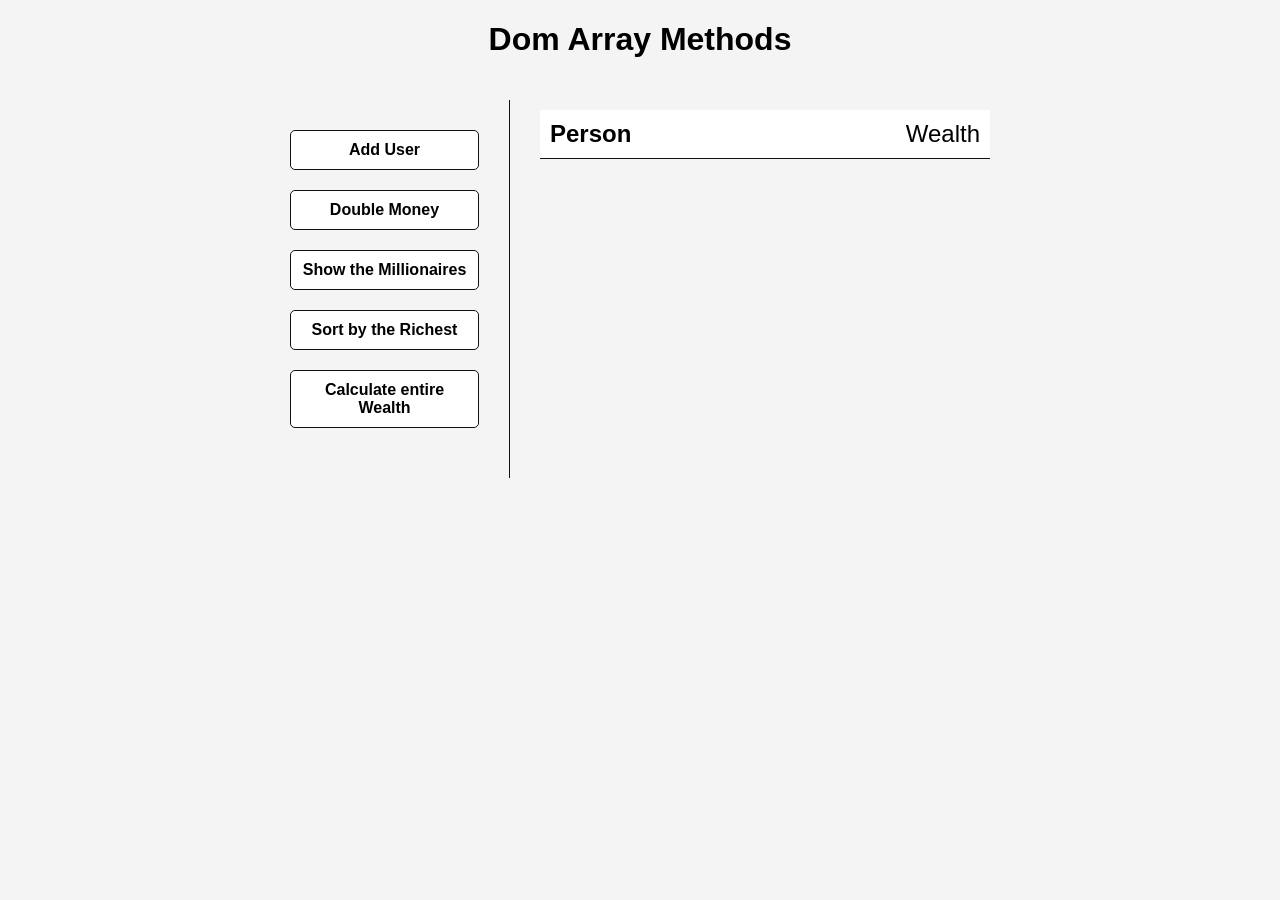
<file: dom-array-methods/index.html>
<!DOCTYPE html>
<html lang="en">
<head>
    <meta charset="UTF-8">
    <meta name="viewport" content="width=device-width, initial-scale=1.0">
    <link rel="stylesheet" href="style.css">
    <title>DOM Arra Methods</title>
</head>
<body>

<h1>Dom Array Methods</h1>

<div class="container">
    <aside>
        <button id ='add-user'>Add User</button>
        <button id ='double'>Double Money</button>
        <button id ='show'>Show the Millionaires</button>
        <button id ='sort'>Sort by the Richest</button>
        <button id ='calculate-wealth'>Calculate entire Wealth</button>
    </aside>

    <main id="main">
      <h2><strong>Person</strong> Wealth</h2>
    </main>
</div>



    <script src="script.js"></script>
</body>
</html>
</file>
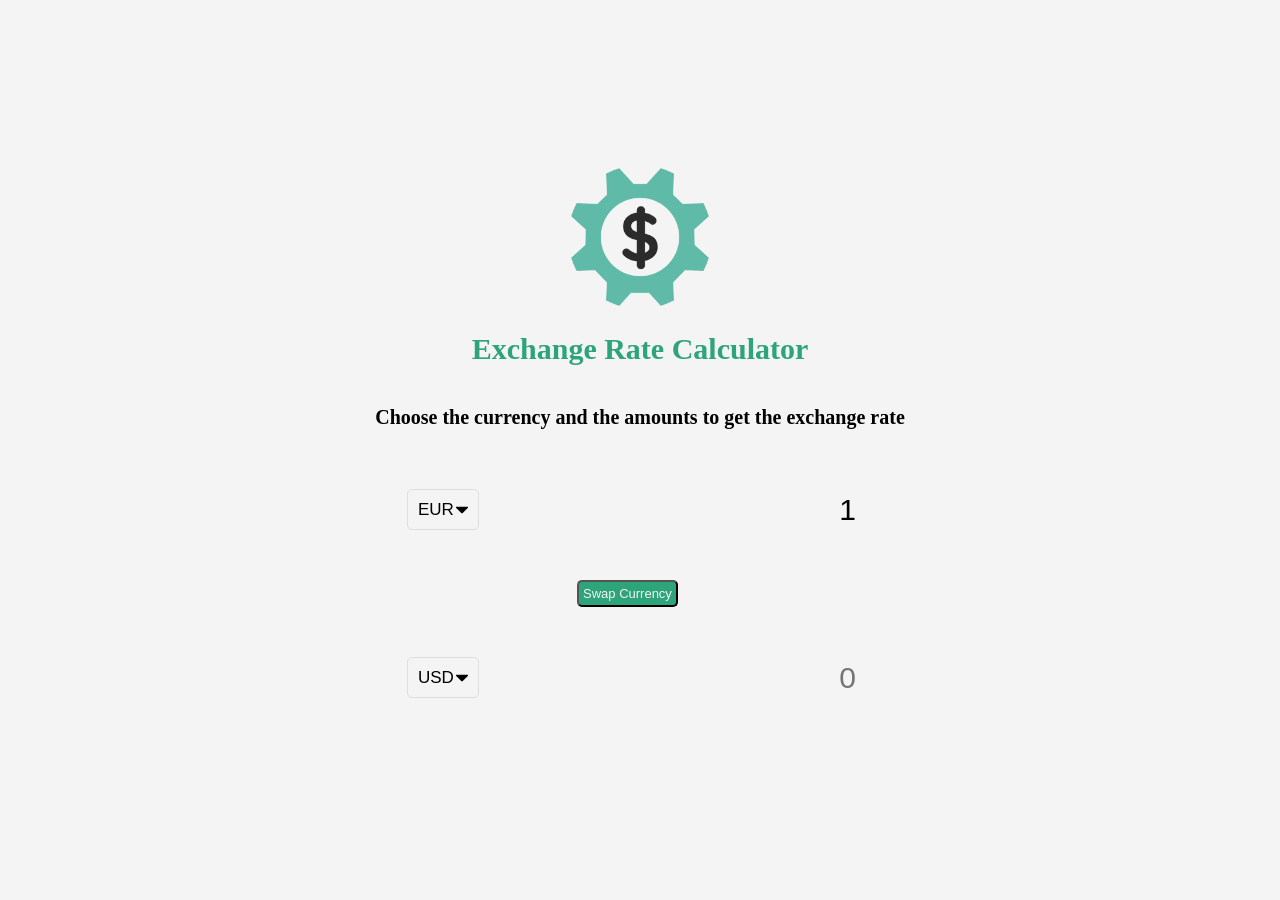
<file: EXCHANGE-RATE/index.html>
<!DOCTYPE html>
<html lang="en">

<head>
	<meta charset="UTF-8">
	<meta name="viewport" content="width=device-width, initial-scale=1.0">
	<!-- <meta http-equiv="X-UA-Compatible" content="ie=edge" /> -->
	<link rel="stylesheet" href="style.css">
	<title>Exchange Rate Calculator</title>


</head>

<body>

	<img src="img/money.png" alt="" class="money-img" />
	<h1>Exchange Rate Calculator</h1>
	<p>Choose the currency and the amounts to get the exchange rate</p>

	<div class="container">
		<div class="currency">
			<select id="currency-one">

				<option value="AUD">AUD</option>
				<option value="BGN">BGN</option>
				<option value="BRL">BRL</option>
				<option value="CAD">CAD</option>
				<option value="CHF">CHF</option>
				<option value="CNY">CNY</option>
				<option value="CZK">CZK</option>
				<option value="DKK">DKK</option>
				<option value="EUR"selected>EUR</option>
				<option value="GBP">GBP</option>
				<option value="HKD">HKD</option>
				<option value="HRK">HRK</option>
				<option value="HUF">HUF</option>
				<option value="IDR">IDR</option>
				<option value="ILS">ILS</option>
				<option value="INR">INR</option>
				<option value="ISK">ISK</option>
				<option value="JPY">JPY</option>
				<option value="KRW">KRW</option>
				<option value="MXN">MXN</option>
				<option value="MYR">MYR</option>
				<option value="NOK">NOK</option>
				<option value="NZD">NZD</option>
				<option value="PHP">PHP</option>
				<option value="PLN">PLN</option>
				<option value="RON">RON</option>
				<option value="RUB">RUB</option>
				<option value="SEK">SEK</option>
				<option value="SGD">SGD</option>
				<option value="THB">THB</option>
				<option value="TRY">TRY</option>
				<option value="USD">USD</option>
				<option value="ZAR">ZAR</option>
			</select>
			<input type="number" id="amount-one" placeholder="0" value="1" />
		</div>

		<div class="swap-rate-container">
			<button class="btn" id="swap">
				Swap Currency
			</button>
			<div class="rate" id="rate"></div>
		</div>

		<div class="currency">
			<select id="currency-two">
				<option value="AUD">AUD</option>
				<option value="BGN">BGN</option>
				<option value="BRL">BRL</option>
				<option value="CAD">CAD</option>
				<option value="CHF">CHF</option>
				<option value="CNY">CNY</option>
				<option value="CZK">CZK</option>
				<option value="DKK">DKK</option>
				<option value="EUR">EUR</option>
				<option value="GBP">GBP</option>
				<option value="HKD">HKD</option>
				<option value="HRK">HRK</option>
				<option value="HUF">HUF</option>
				<option value="IDR">IDR</option>
				<option value="ILS">ILS</option>
				<option value="INR">INR</option>
				<option value="ISK">ISK</option>
				<option value="JPY">JPY</option>
				<option value="KRW">KRW</option>
				<option value="MXN">MXN</option>
				<option value="MYR">MYR</option>
				<option value="NOK">NOK</option>
				<option value="NZD">NZD</option>
				<option value="PHP">PHP</option>
				<option value="PLN">PLN</option>
				<option value="RON">RON</option>
				<option value="RUB">RUB</option>
				<option value="SEK">SEK</option>
				<option value="SGD">SGD</option>
				<option value="THB">THB</option>
				<option value="TRY">TRY</option>
				<option value="USD"selected>USD</option>
				<option value="ZAR">ZAR</option>
			</select>
			<input type="number" id="amount-two" placeholder="0"/>
		</div>
	</div>

	<script src="script.js"></script>
</body>

</html>
</file>
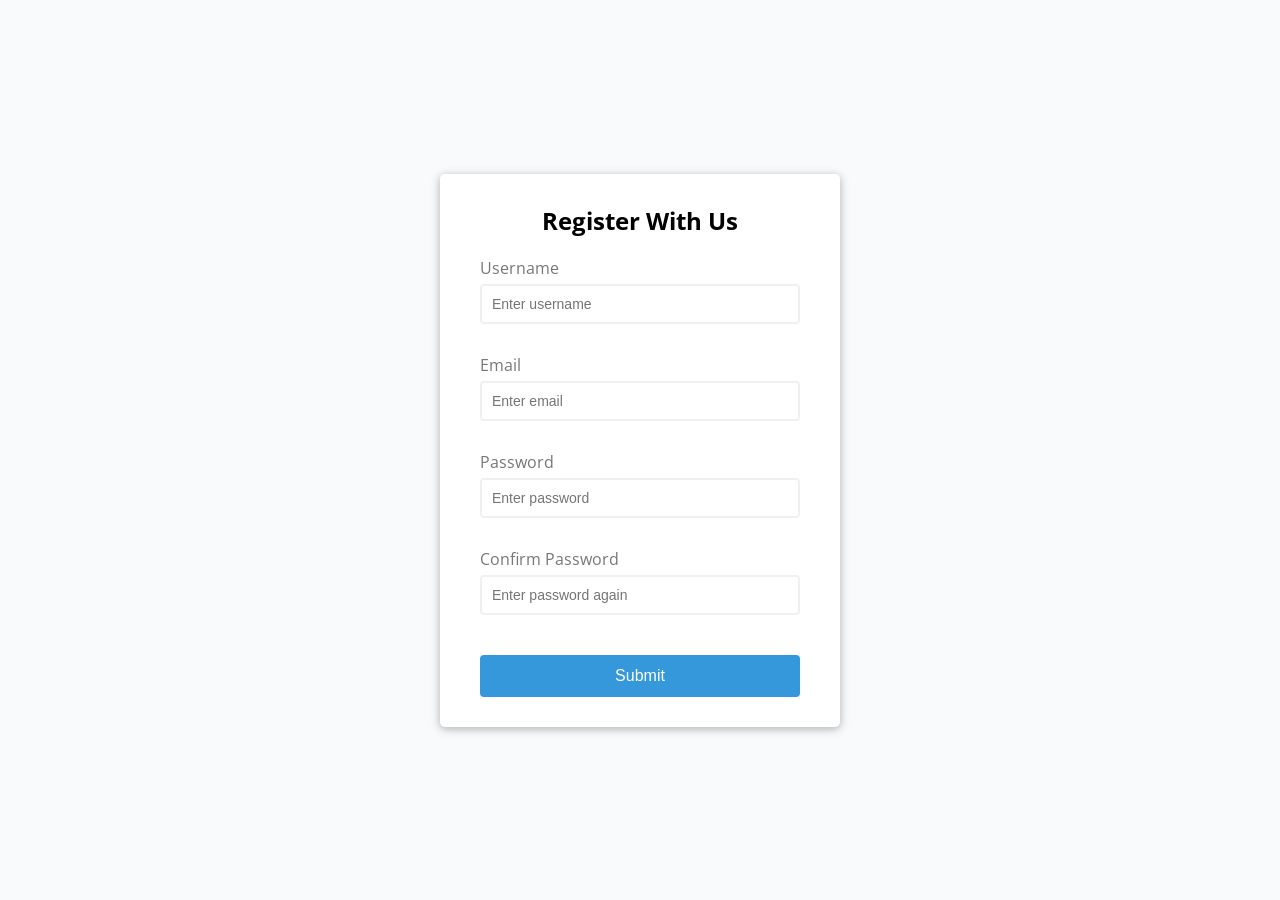
<file: FORM-VALIDATOR/index.html>
<!DOCTYPE html>
<html lang="en">

<head>
    <meta charset="UTF-8" />
    <meta name="viewport" content="width=device-width, initial-scale=1.0" />
    <meta http-equiv="X-UA-Compatible" content="ie=edge" />
    <link rel="stylesheet" href="style.css" />
    <title>Form Validator</title>
</head>

<body>
    <div class="container">
        <form id="form" class="form">
            <h2>Register With Us</h2>
            <div class="form-control">
                <label for="username">Username</label>
                <input type="text" id="username" placeholder="Enter username" />
                <small>Error message</small>
            </div>
            <div class="form-control">
                <label for="email">Email</label>
                <input type="text" id="email" placeholder="Enter email" />
                <small>Error message</small>
            </div>
            <div class="form-control">
                <label for="password">Password</label>
                <input type="password" id="password" placeholder="Enter password" />
                <small>Error message</small>
            </div>
            <div class="form-control">
                <label for="password2">Confirm Password</label>
                <input type="password" id="password2" placeholder="Enter password again" />
                <small>Error message</small>
            </div>
            <button type="submit">Submit</button>
        </form>
    </div>

    <script src="script.js"></script>
</body>

</html>
</file>
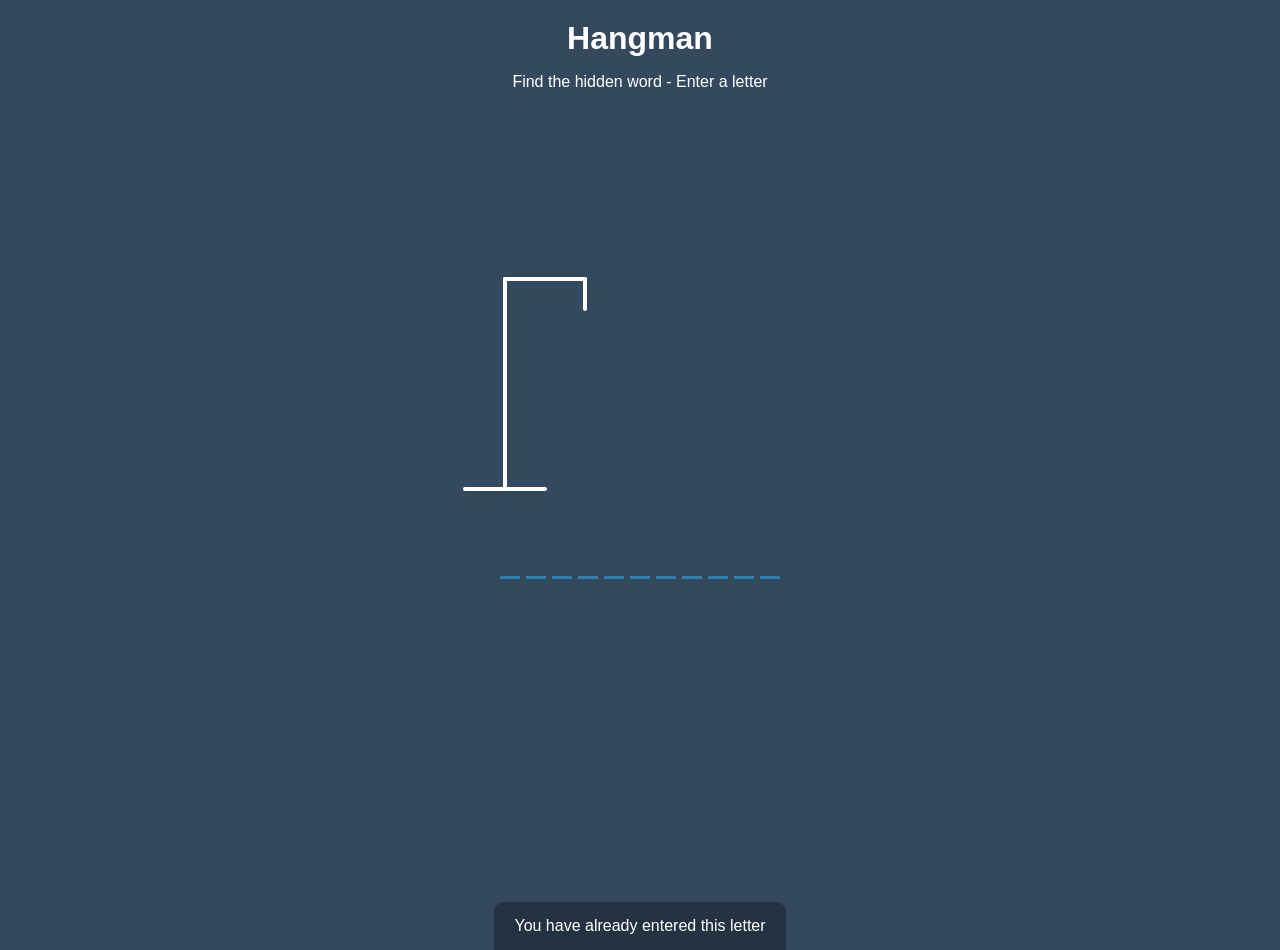
<file: HANGMAN/index.html>
<!DOCTYPE html>
<html lang="en">
  <head>
    <meta charset="UTF-8" />
    <meta name="viewport" content="width=device-width, initial-scale=1.0" />
    <meta http-equiv="X-UA-Compatible" content="ie=edge" />
    <link rel="stylesheet" href="style.css" />
    <title>Hangman</title>
  </head>
  <body>
    <h1>Hangman</h1>
    <p>Find the hidden word - Enter a letter</p>
    <div class="game-container">
      <svg height="250" width="200" class="figure-container">
        <!-- Rod -->
        <line x1="60" y1="20" x2="140" y2="20" />
        <line x1="140" y1="20" x2="140" y2="50" />
        <line x1="60" y1="20" x2="60" y2="230" />
        <line x1="20" y1="230" x2="100" y2="230" />

        <!-- Head -->
        <circle cx="140" cy="70" r="20" class="figure-part" />
        <!-- Body -->
        <line x1="140" y1="90" x2="140" y2="150" class="figure-part" />
        <!-- Arms -->
        <line x1="140" y1="120" x2="120" y2="100" class="figure-part" />
        <line x1="140" y1="120" x2="160" y2="100" class="figure-part" />
        <!-- Legs -->
        <line x1="140" y1="150" x2="120" y2="180" class="figure-part" />
        <line x1="140" y1="150" x2="160" y2="180" class="figure-part" />
      </svg>

      <div class="wrong-letters-container">
        <div id="wrong-letters"></div>
      </div>

      <div class="word" id="word"></div>
    </div>

    <!-- Container for final message -->
    <div class="popup-container" id="popup-container">
      <div class="popup">
        <h2 id="final-message"></h2>
        <button id="play-button">Play Again</button>
      </div>
    </div>

    <!-- Notification -->
    <div class="notification-container" id="notification-container">
      <p>You have already entered this letter</p>
    </div>

    <script src="script.js"></script>
  </body>
</html>
</file>
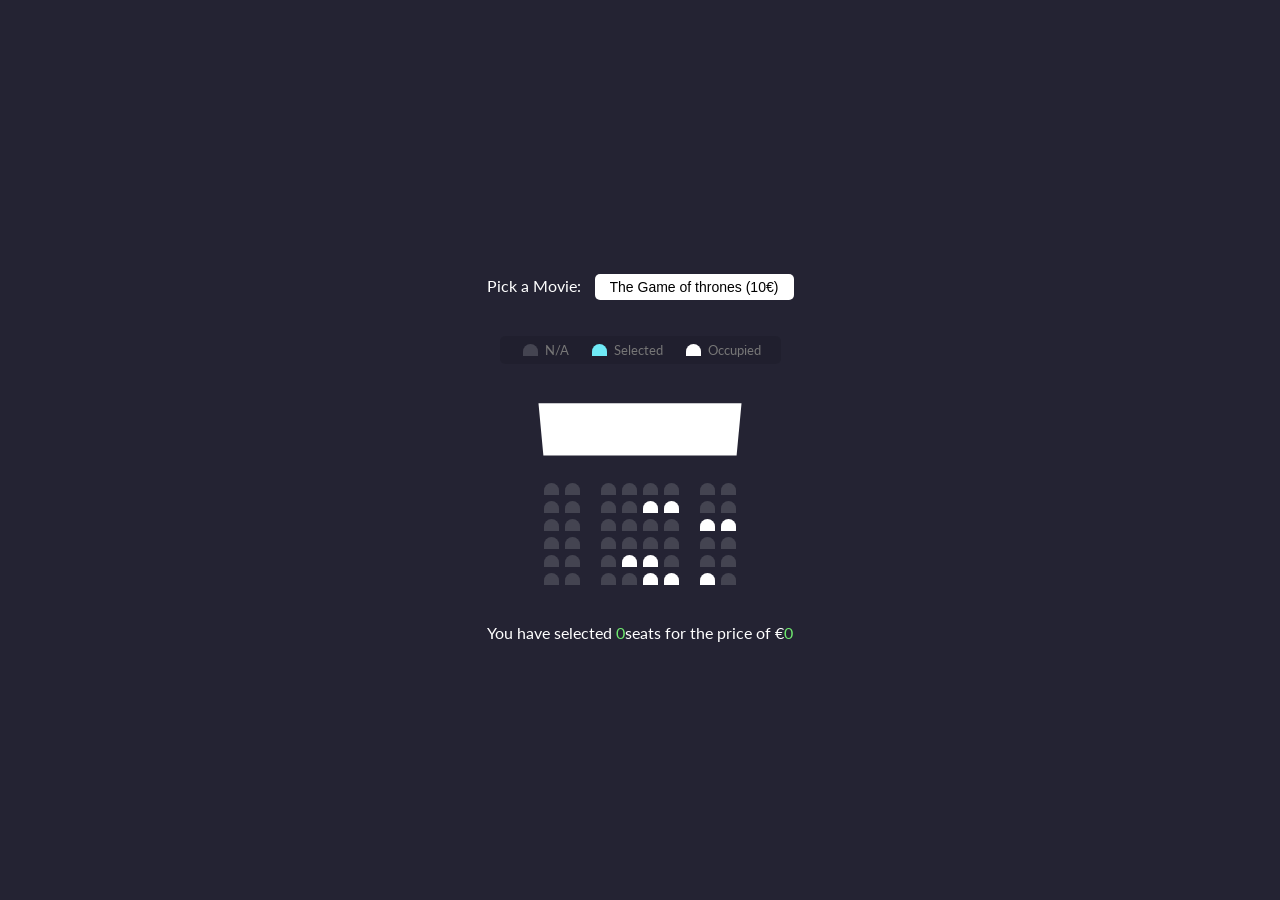
<file: MOVIE-SEATS/index.html>
<!DOCTYPE html>
<html lang="en">

<head>
    <meta charset="UTF-8">
    <meta name="viewport" content="width=device-width, initial-scale=1.0">
    <link rel="stylesheet" href="style.css">
    <title>Movie seats</title>
</head>

<body>

    <div class="movie-container">
        <label>Pick a Movie:</label>
        <select id="movie">

            <option value="10">The Game of thrones (10€)</option>
            <option value="12">Dune (12€)</option>
            <option value="8">The lion king (9€) </option>
            <option value="9">Avengers: Endgame(8€)</option>

        </select>

    </div>

    <ul class="showcase">
        <li>
            <div class="seat"></div>
            <small>N/A</small>
        </li>
        <li>
            <div class="seat selected"></div>
            <small>Selected</small>
        </li>
        <li>
            <div class="seat occupied"></div>
            <small>Occupied</small>
        </li>
    </ul>

    <div class="container">
        <div class="screen"></div>
        <div class="row">
            <div class="seat"></div>
            <div class="seat"></div>
            <div class="seat"></div>
            <div class="seat"></div>
            <div class="seat"></div>
            <div class="seat"></div>
            <div class="seat"></div>
            <div class="seat"></div>
        </div>
        <div class="row">
            <div class="seat"></div>
            <div class="seat"></div>
            <div class="seat"></div>
            <div class="seat"></div>
            <div class="seat occupied"></div>
            <div class="seat occupied"></div>
            <div class="seat"></div>
            <div class="seat"></div>
        </div>
        <div class="row">
            <div class="seat"></div>
            <div class="seat"></div>
            <div class="seat"></div>
            <div class="seat"></div>
            <div class="seat"></div>
            <div class="seat"></div>
            <div class="seat occupied"></div>
            <div class="seat occupied"></div>
        </div>
        <div class="row">
            <div class="seat"></div>
            <div class="seat"></div>
            <div class="seat"></div>
            <div class="seat"></div>
            <div class="seat"></div>
            <div class="seat"></div>
            <div class="seat"></div>
            <div class="seat"></div>
        </div>
        <div class="row">
            <div class="seat"></div>
            <div class="seat"></div>
            <div class="seat"></div>
            <div class="seat occupied"></div>
            <div class="seat occupied"></div>
            <div class="seat"></div>
            <div class="seat"></div>
            <div class="seat"></div>
        </div>
        <div class="row">
            <div class="seat"></div>
            <div class="seat"></div>
            <div class="seat"></div>
            <div class="seat"></div>
            <div class="seat occupied"></div>
            <div class="seat occupied"></div>
            <div class="seat occupied"></div>
            <div class="seat"></div>
        </div>
    </div>

    <p class="text">You have selected <span id="count">0 </span>seats for the price of €<span id="total"> 0</span></p>


    <script src="script.js"></script>
</body>

</html>
</file>
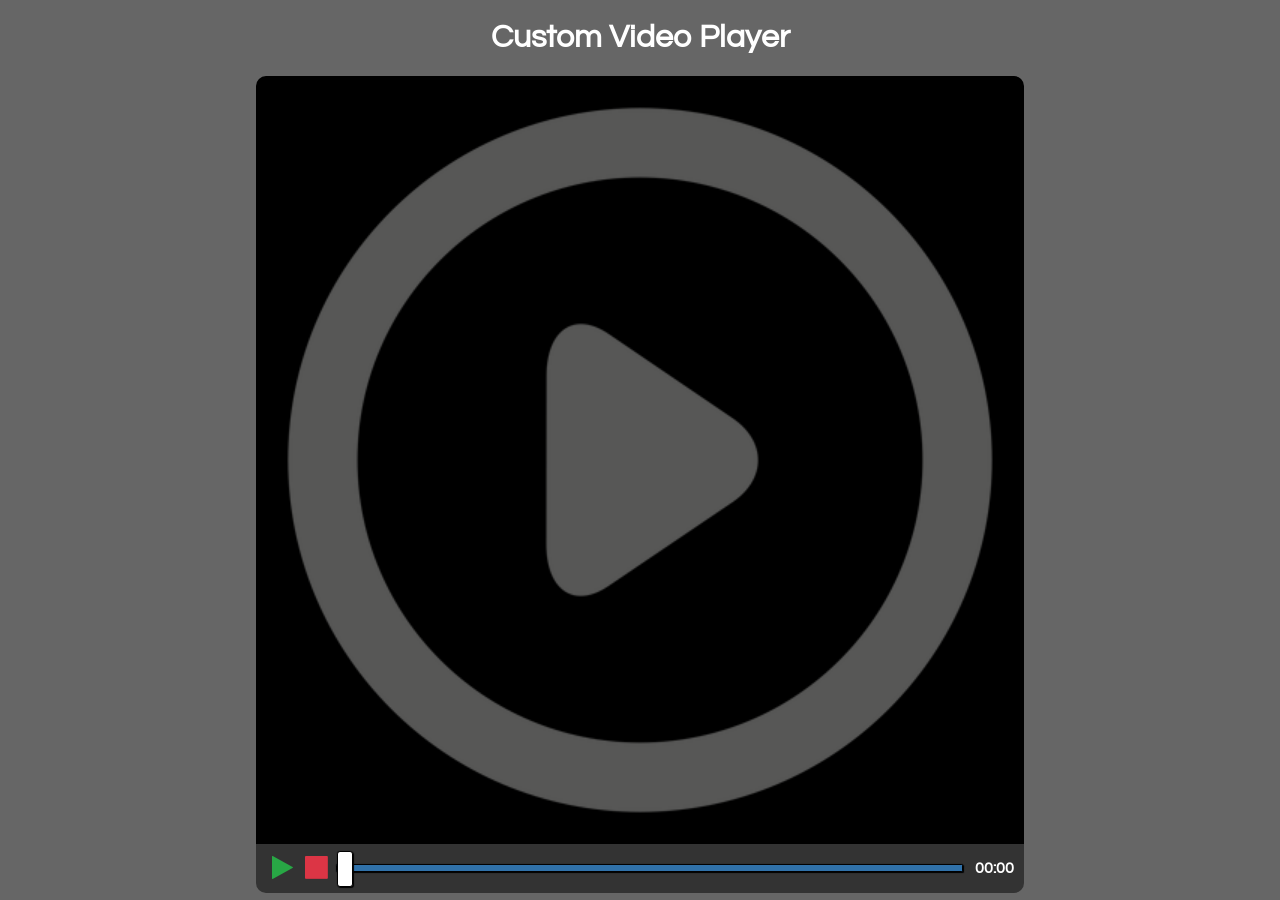
<file: VIDEO-PLAYER/custom-video-player/index.html>
<!DOCTYPE html>
<html lang="en">
  <head>
    <meta charset="UTF-8" />
    <meta name="viewport" content="width=device-width, initial-scale=1.0" />
    <meta http-equiv="X-UA-Compatible" content="ie=edge" />
    <title>Custom Video Player</title>
    <link
      href="https://stackpath.bootstrapcdn.com/font-awesome/4.7.0/css/font-awesome.min.css"
      rel="stylesheet"
      integrity="sha384-wvfXpqpZZVQGK6TAh5PVlGOfQNHSoD2xbE+QkPxCAFlNEevoEH3Sl0sibVcOQVnN"
      crossorigin="anonymous"
    />
    <link rel="stylesheet" href="css/progress.css" />
    <link rel="stylesheet" href="css/style.css" />
  </head>
  <body>
    <h1>Custom Video Player</h1>
    <video
      src="videos/gone.mp4"
      id="video"
      class="screen"
      poster="img/poster.png"
    ></video>
    <div class="controls">
      <button class="btn" id="play">
        <i class="fa fa-play fa-2x"></i>
      </button>
      <button class="btn" id="stop">
        <i class="fa fa-stop fa-2x"></i>
      </button>
      <input
        type="range"
        id="progress"
        class="progress"
        min="0"
        max="100"
        step="0.1"
        value="0"
      />
      <span class="timestamp" id="timestamp">00:00</span>
    </div>

    <script src="script.js"></script>
  </body>
</html>

<!-- https://developer.mozilla.org/en-US/docs/Learn/JavaScript/Client-side_web_APIs/Video_and_audio_APIs -->
</file>
<file: dom-array-methods/style.css>
* {
    box-sizing: border-box;
}

body {

    background: #f4f4f4;
    font-family: Arial, Helvetica, sans-serif;
    display: flex;
    flex-direction: column;
    align-items: center;
    min-height: 100vh;
    margin: 0;
}

.container {

    display: flex;
    padding: 20px;
    margin: 0 auto;
    max-width: 100%;
    width: 800px;
}

aside {

    display: flex;
    flex-direction: column;
    width: 250px;
    border-right: 1px solid #111;
    padding: 30px;



}

button {
    display: block;
    cursor: pointer;
    padding: 10px;
    margin-bottom: 20px;
    border-radius: 5px;
    -webkit-border-radius: 5px;
    -moz-border-radius: 5px;
    -ms-border-radius: 5px;
    -o-border-radius: 5px;
    border: 1px solid #111;
    background-color: #fff;
    font-size: 16px;
    font-weight: bold;
}

#main {

    flex: 1;
    padding: 10px 30px;
}

h2 {
    background-color: #fff;
    border-bottom: 1px solid #111;
    padding: 10px;
    display: flex;
    justify-content: space-between;
    font-weight: 300;
    /*applied to the strong tag in HTML */
    margin: 0 0 20px;
}

/* adding a person class not visible yet it will be created in JS */

.person {
    display: flex;
    justify-content: space-between;
    font-size: 20px;
    margin-bottom: 10px;
}

@media screen and (max-width : 542px) {

    aside {

        display: flex;
        flex-direction: column;
    }


}
</file>
<file: EXCHANGE-RATE/style.css>
:root {

    --primary-color: #2da47a
}

* {
    box-sizing: border-box;
}

body {

    background-color: #f4f4f4;
    display: flex;
    flex-direction: column;
    justify-content: center;
    align-items: center;

    height: 100vh;
    margin: 0;
    padding: 30px;
}

h1 {
    color: var(--primary-color);
    font-size: 30px;

}

p {
    text-align: center;
    font-size: 20px;
    font-weight: bolder;
}

.btn {
    color: #f4f4f4;
    background-color: var(--primary-color);
    padding: 4px;
    border-radius: 5px;
    -webkit-border-radius: 5px;
    -moz-border-radius: 5px;
    -ms-border-radius: 5px;
    -o-border-radius: 5px;
    margin: 10px 170px;
    cursor: pointer;
    font-size: 13px;

}

.money-img {

    width: 150px;
}

.currency {
    padding: 40px 0;
    display: flex;
    align-items: center;
    justify-content: space-between;

}

.currency select {
    padding: 10px 20px 10px 10px;
    border: 1px solid #dedede;
    appearance: none;
    margin-right: 10px;
    font-size: 17px;
    border-radius: 5px;
    -webkit-border-radius: 5px;
    -moz-border-radius: 5px;
    -ms-border-radius: 5px;
    -o-border-radius: 5px;
    background: transparent;
    background-image: url('data:image/svg+xml;charset=US-ASCII,%3Csvg%20xmlns%3D%22http%3A%2F%2Fwww.w3.org%2F2000%2Fsvg%22%20width%3D%22292.4%22%20height%3D%22292.4%22%3E%3Cpath%20fill%3D%22%20000002%22%20d%3D%22M287%2069.4a17.6%2017.6%200%200%200-13-5.4H18.4c-5%200-9.3%201.8-12.9%205.4A17.6%2017.6%200%200%200%200%2082.2c0%205%201.8%209.3%205.4%2012.9l128%20127.9c3.6%203.6%207.8%205.4%2012.8%205.4s9.2-1.8%2012.8-5.4L287%2095c3.5-3.5%205.4-7.8%205.4-12.8%200-5-1.9-9.2-5.5-12.8z%22%2F%3E%3C%2Fsvg%3E');
    background-position: right 10px top 50%,
        0,
        0;
    background-size: 12px auto,
        100%;
    background-repeat: no-repeat;
}

.currency input {
    border: 0;
    background: transparent;
    font-size: 30px;
    text-align: right;
}

.swap-rate-container {
    display: flex;
    align-items: center;
    justify-content: space-between;
}

.rate {
    color: var(--primary-color);
    font-size: 14px;
    padding: 0 10px;
}

select:focus,
input:focus,
button:focus {
    outline: 0;
}

@media (max-width: 600px) {
    .currency input {
        width: 200px;
    }
}
</file>
<file: FORM-VALIDATOR/style.css>
@import url('https://fonts.googleapis.com/css2?family=Open+Sans&display=swap');

:root {

    --success-color: #2ecc71;
    --error-color: #e74c3c;
}

* {
    box-sizing: border-box;

}

body {

    background-color: #f9fafb;
    font-family: 'Open Sans', sans-serif;
    display: flex;
    align-items: center;
    justify-content: center;
    min-height: 100vh;
    margin: 0;
}

h2 {
    text-align: center;
    margin: 0 0 20px;
}

.container {
    background-color: #fff;
    border-radius: 5px;
    -webkit-border-radius: 5px;
    -moz-border-radius: 5px;
    -ms-border-radius: 5px;
    -o-border-radius: 5px;
    box-shadow: 0 2px 10px rgba(0, 0, 0, 0.3);
    width: 400px;
}

.form {
    padding: 30px 40px;
}

.form-control {

    margin-bottom: 10px;
    padding-bottom: 20px;
    position: relative;
}

.form-control label {
    color: #777;
    display: block;
    margin-bottom: 5px;
}

.form-control input {
    border: 2px solid #f0f0f0;
    border-radius: 4px;
    -webkit-border-radius: 4px;
    -moz-border-radius: 4px;
    -ms-border-radius: 4px;
    -o-border-radius: 4px;
    display: block;
    width: 100%;
    padding: 10px;
    font-size: 14px;
}


.form-control input:focus {

    outline: 0;
    border-color: #777;


}

.form-control.success input {

    border-color: var(--success-color);

}

.form-control.error input {

    border-color: var(--error-color);

}

.form-control small {
    color: var(--error-color);
    position: absolute;
    bottom: 0;
    left: 0;
    visibility: hidden;
}

.form-control.error small {
    visibility: visible;
}

button {
    cursor: pointer;
    background-color: #3498db;
    border: 2px solid #3498db;
    border-radius: 4px;
    -webkit-border-radius: 4px;
    -moz-border-radius: 4px;
    -ms-border-radius: 4px;
    -o-border-radius: 4px;
    display: block;
    color: #fff;
    font-size: 16px;
    padding: 10px;
    margin-top: 20px;
    width:100%;

}
</file>
<file: HANGMAN/style.css>
* {
  box-sizing: border-box;
}

body {
  background-color: #34495e;
  color: #fff;
  font-family: Arial, Helvetica, sans-serif;
  display: flex;
  flex-direction: column;
  align-items: center;
  height: 80vh;
  margin: 0;
  overflow: hidden;
}

h1 {
  margin: 20px 0 0;
}

.game-container {
  padding: 20px 30px;
  position: relative;
  margin: auto;
  height: 350px;
  width: 450px;
}

.figure-container {
  fill: transparent;
  stroke: #fff;
  stroke-width: 4px;
  stroke-linecap: round;
}

.figure-part {
  display: none;
}

.wrong-letters-container {
  position: absolute;
  top: 20px;
  right: 20px;
  display: flex;
  flex-direction: column;
  text-align: right;
}

.wrong-letters-container p {
  margin: 0 0 5px;
}

.wrong-letters-container span {
  font-size: 24px;
}

.word {
  display: flex;
  position: absolute;
  bottom: 10px;
  left: 50%;
  transform: translateX(-50%);
}

.letter {
  border-bottom: 3px solid #2980b9;
  display: inline-flex;
  font-size: 30px;
  align-items: center;
  justify-content: center;
  margin: 0 3px;
  height: 50px;
  width: 20px;
}

.popup-container {
  background-color: rgba(0, 0, 0, 0.3);
  position: fixed;
  top: 0;
  bottom: 0;
  left: 0;
  right: 0;
  /* display: flex; */
  display: none;
  align-items: center;
  justify-content: center;
}

.popup {
  background: #2980b9;
  border-radius: 5px;
  box-shadow: 0 15px 10px 3px rgba(0, 0, 0, 0.1);
  padding: 20px;
  text-align: center;
}

.popup button {
  cursor: pointer;
  background-color: #fff;
  color: #2980b9;
  border: 0;
  margin-top: 20px;
  padding: 12px 20px;
  font-size: 16px;
}

.popup button:active {
  transform: scale(0.98);
}

.popup button:focus {
  outline: 0;
}

.notification-container {
  background-color: rgba(0, 0, 0, 0.3);
  border-radius: 10px 10px 0 0;
  padding: 15px 20px;
  position: absolute;
  bottom: -50px;
  transition: transform 0.3s ease-in-out;
}

.notification-container p {
  margin: 0;
}

.notification-container.show {
  transform: translateY(-50px);
}
</file>
<file: MOVIE-SEATS/style.css>
@import url('https://fonts.googleapis.com/css?family=Lato&display=swap');

* {
    box-sizing: border-box;
}

body {

    background-color: #242333;
    color: #fff;
    display: flex;
    flex-direction: column;
    justify-content: center;
    align-items: center;
    min-height: 100vh;
    font-family: 'lato', sans-serif;
    margin: 0;
}

.container{
    perspective: 1000px;
    margin-bottom: 30px;
}

.movie-container {

    margin: 20px 0;

}

.movie-container select {
    background-color: #fff;
    border: 0;
    border-radius: 5px;
    -webkit-border-radius: 5px;
    -moz-border-radius: 5px;
    -ms-border-radius: 5px;
    -o-border-radius: 5px;
    font-size: 14px;
    margin-left: 10px;
    padding: 5px 15px 5px 15px;
    appearance: none;

}

.seat {

    background-color: #444451;
    height: 12px;
    width: 15px;
    margin: 3px;
    border-top-left-radius: 10px;
    border-top-right-radius: 10px;
}

.seat.selected {

    background-color: #6feaf6;
}

.seat.occupied {

    background-color: #fff;
}

.seat:nth-of-type(2) {

    margin-right: 18px;
}

.seat:nth-last-of-type(2) {
    margin-left: 18px;

}

.seat:not(.occupied):hover {
    cursor: pointer;
    transform: (1.2);
    -webkit-transform: (1.2);
    -moz-transform: (1.2);
    -ms-transform: (1.2);
    -o-transform: (1.2);
}

.showcase .seat:not(.occupied):hover {
    cursor: default;
    transform: (1);
    -webkit-transform: (1);
    -moz-transform: (1);
    -ms-transform: (1);
    -o-transform: (1);
}

.showcase {
    background: rgba(0, 0, 0, 0.1);
    padding: 5px 10px;
    border-radius: 5px;
    -webkit-border-radius: 5px;
    -moz-border-radius: 5px;
    -ms-border-radius: 5px;
    -o-border-radius: 5px;
    list-style-type: none;
    display: flex;
    color: #777;
    justify-content: space-between;
}


.showcase li {

    display: flex;
    margin: 0 10px;
    justify-content: center;
    align-items: center;
}

.showcase li small {

    margin-left: 4px;
}

.screen {
    background: #fff;
    height: 70px;
    width: 100;
    margin: 15px 0;
    transform: rotateX(-45deg) ;
    -webkit-transform: rotateX(-45deg) ;
    -moz-transform: rotateX(-45deg) ;
    -ms-transform: rotateX(-45deg) ;
    -o-transform: rotateX(-45deg) ;
    box-shadow: rgba(255, 255, 255, 0.7);
}


.row {

    display: flex;
}

p.text{

    margin: 5px 0;
}

p.text span{
    color: #6fea6f
}
</file>
<file: VIDEO-PLAYER/custom-video-player/css/progress.css>
/* SOURCE: https://css-tricks.com/styling-cross-browser-compatible-range-inputs-css/ */

input[type='range'] {
	-webkit-appearance: none; /* Hides the slider so that custom slider can be made */
	width: 100%; /* Specific width is required for Firefox. */
	background: transparent; /* Otherwise white in Chrome */
}

input[type='range']::-webkit-slider-thumb {
	-webkit-appearance: none;
}

input[type='range']:focus {
	outline: none; /* Removes the blue border. You should probably do some kind of focus styling for accessibility reasons though. */
}

input[type='range']::-ms-track {
	width: 100%;
	cursor: pointer;

	/* Hides the slider so custom styles can be added */
	background: transparent;
	border-color: transparent;
	color: transparent;
}

/* Special styling for WebKit/Blink */
input[type='range']::-webkit-slider-thumb {
	-webkit-appearance: none;
	border: 1px solid #000000;
	height: 36px;
	width: 16px;
	border-radius: 3px;
	background: #ffffff;
	cursor: pointer;
	margin-top: -14px; /* You need to specify a margin in Chrome, but in Firefox and IE it is automatic */
	box-shadow: 1px 1px 1px #000000, 0px 0px 1px #0d0d0d; /* Add cool effects to your sliders! */
}

/* All the same stuff for Firefox */
input[type='range']::-moz-range-thumb {
	box-shadow: 1px 1px 1px #000000, 0px 0px 1px #0d0d0d;
	border: 1px solid #000000;
	height: 36px;
	width: 16px;
	border-radius: 3px;
	background: #ffffff;
	cursor: pointer;
}

/* All the same stuff for IE */
input[type='range']::-ms-thumb {
	box-shadow: 1px 1px 1px #000000, 0px 0px 1px #0d0d0d;
	border: 1px solid #000000;
	height: 36px;
	width: 16px;
	border-radius: 3px;
	background: #ffffff;
	cursor: pointer;
}

input[type='range']::-webkit-slider-runnable-track {
	width: 100%;
	height: 8.4px;
	cursor: pointer;
	box-shadow: 1px 1px 1px #000000, 0px 0px 1px #0d0d0d;
	background: #3071a9;
	border-radius: 1.3px;
	border: 0.2px solid #010101;
}

input[type='range']:focus::-webkit-slider-runnable-track {
	background: #367ebd;
}

input[type='range']::-moz-range-track {
	width: 100%;
	height: 8.4px;
	cursor: pointer;
	box-shadow: 1px 1px 1px #000000, 0px 0px 1px #0d0d0d;
	background: #3071a9;
	border-radius: 1.3px;
	border: 0.2px solid #010101;
}

input[type='range']::-ms-track {
	width: 100%;
	height: 8.4px;
	cursor: pointer;
	background: transparent;
	border-color: transparent;
	border-width: 16px 0;
	color: transparent;
}
input[type='range']::-ms-fill-lower {
	background: #2a6495;
	border: 0.2px solid #010101;
	border-radius: 2.6px;
	box-shadow: 1px 1px 1px #000000, 0px 0px 1px #0d0d0d;
}
input[type='range']:focus::-ms-fill-lower {
	background: #3071a9;
}
input[type='range']::-ms-fill-upper {
	background: #3071a9;
	border: 0.2px solid #010101;
	border-radius: 2.6px;
	box-shadow: 1px 1px 1px #000000, 0px 0px 1px #0d0d0d;
}
input[type='range']:focus::-ms-fill-upper {
	background: #367ebd;
}
</file>
<file: VIDEO-PLAYER/custom-video-player/css/style.css>
@import url('https://fonts.googleapis.com/css?family=Questrial&display=swap');

* {
  box-sizing: border-box;
}

body {
  font-family: 'Questrial', sans-serif;
  background-color: #666;
  display: flex;
  flex-direction: column;
  align-items: center;
  justify-content: center;
  max-height: 100vh;
  margin: 0;
}

h1 {
  color: #fff;
}

.screen {
  cursor: pointer;
  width: 60%;
  background-color: #000 !important;
  border-top-left-radius: 10px;
  border-top-right-radius: 10px;
}

.controls {
  background: #333;
  color: #fff;
  width: 60%;
  border-bottom-left-radius: 10px;
  border-bottom-right-radius: 10px;
  display: flex;
  justify-content: center;
  align-items: center;
  padding: 10px;
}

.controls .btn {
  border: 0;
  background: transparent;
  cursor: pointer;
}

.controls .fa-play {
  color: #28a745;
}

.controls .fa-stop {
  color: #dc3545;
}

.controls .fa-pause {
  color: #fff;
}

.controls .timestamp {
  color: #fff;
  font-weight: bold;
  margin-left: 10px;
}

.btn:focus {
  outline: 0;
}

@media (max-width: 800px) {
  .screen,
  .controls {
    width: 90%;
  }
}
</file>
